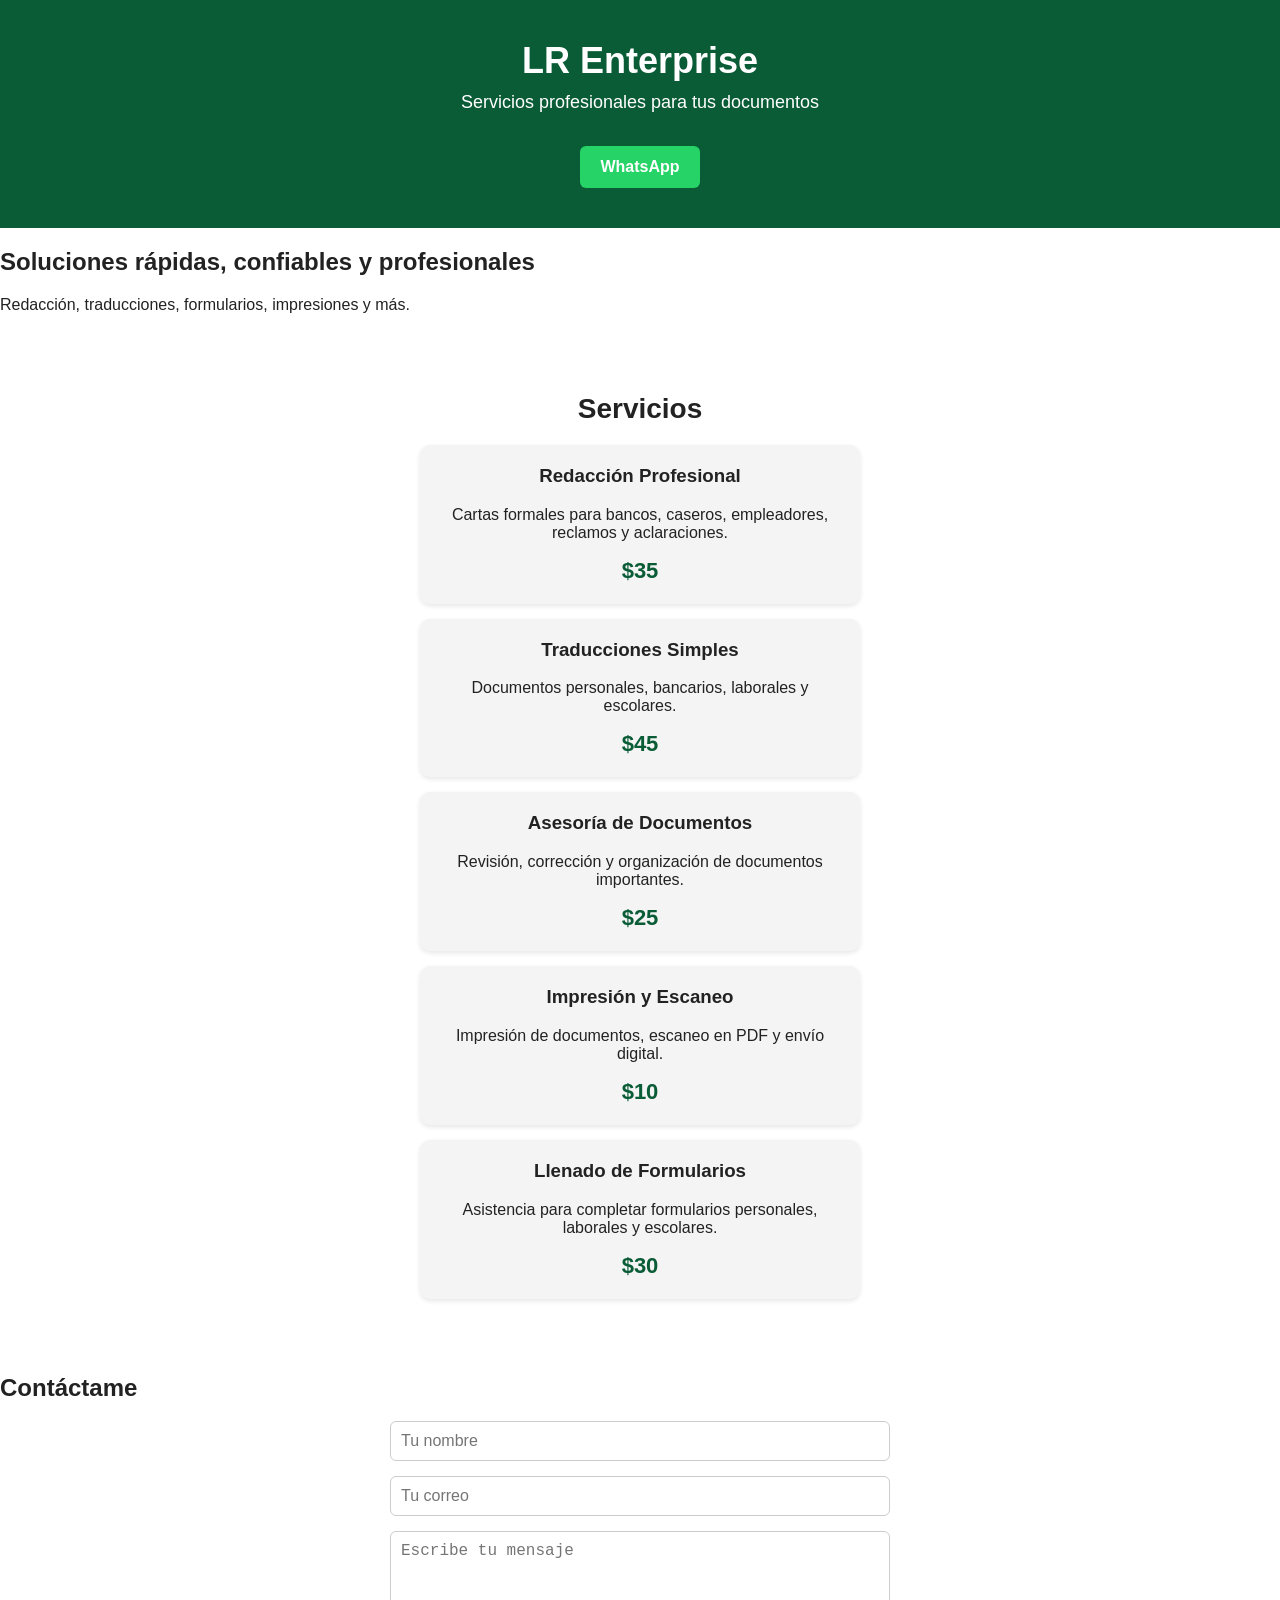
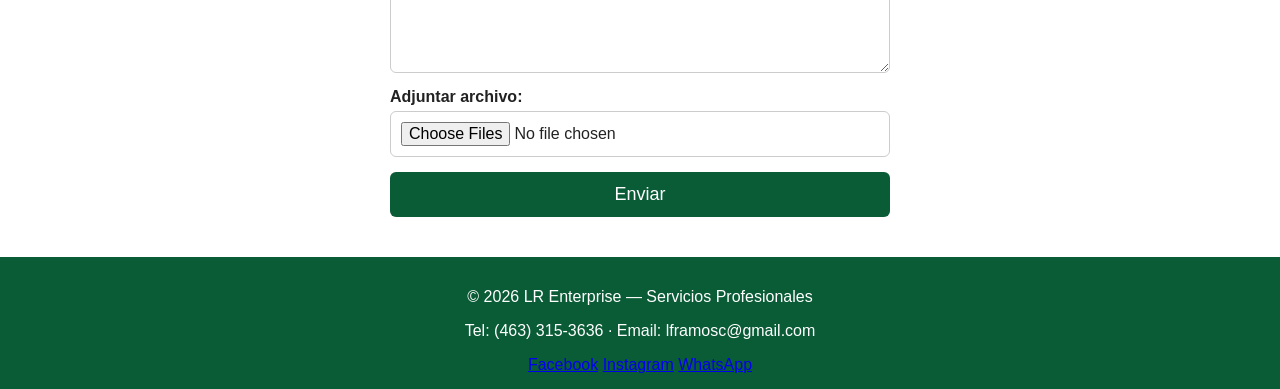
<file: index.html>
<!DOCTYPE html>
<html lang="es">
<head>
    <meta charset="UTF-8">
    <meta name="viewport" content="width=device-width, initial-scale=1.0">
    <title>LR Enterprise - Servicios Profesionales</title>
    <link rel="stylesheet" href="style.css">
</head>

<body>

    <!-- HEADER -->
    <header class="header reveal">
        <h1>LR Enterprise</h1>
        <p>Servicios profesionales para tus documentos</p>
        <a href="https://wa.me/14633153636" class="btn-wsp">WhatsApp</a>
    </header>

    <!-- HERO -->
    <section class="hero reveal">
        <h2>Soluciones rápidas, confiables y profesionales</h2>
        <p>Redacción, traducciones, formularios, impresiones y más.</p>
    </section>

    <!-- SERVICIOS -->
    <section class="servicios reveal">
        <h2>Servicios</h2>

        <div class="servicio-card">
            <h3>Redacción Profesional</h3>
            <p>Cartas formales para bancos, caseros, empleadores, reclamos y aclaraciones.</p>
            <span class="precio">$35</span>
        </div>

        <div class="servicio-card">
            <h3>Traducciones Simples</h3>
            <p>Documentos personales, bancarios, laborales y escolares.</p>
            <span class="precio">$45</span>
        </div>

        <div class="servicio-card">
            <h3>Asesoría de Documentos</h3>
            <p>Revisión, corrección y organización de documentos importantes.</p>
            <span class="precio">$25</span>
        </div>

        <div class="servicio-card">
            <h3>Impresión y Escaneo</h3>
            <p>Impresión de documentos, escaneo en PDF y envío digital.</p>
            <span class="precio">$10</span>
        </div>

        <div class="servicio-card">
            <h3>Llenado de Formularios</h3>
            <p>Asistencia para completar formularios personales, laborales y escolares.</p>
            <span class="precio">$30</span>
        </div>
    </section>

    <!-- FORMULARIO -->
    <section class="form-section reveal">
        <h2>Contáctame</h2>
        <form action="https://formsubmit.co/lframosc@gmail.com" method="POST" enctype="multipart/form-data">

    <!-- Campos visibles -->
    <input type="text" name="nombre" placeholder="Tu nombre" required>
    <input type="email" name="email" placeholder="Tu correo" required>
    <textarea name="mensaje" placeholder="Escribe tu mensaje" required></textarea>

    <label>Adjuntar archivo:</label>
    <input type="file" name="attachment" multiple>

    <button type="submit">Enviar</button>

    <!-- Configuraciones ocultas -->
    <input type="hidden" name="_next" value="https://lr-enterprise-landing-2.onrender.com/gracias.html">
    <input type="hidden" name="_captcha" value="false">
    <input type="hidden" name="_subject" value="Nuevo cliente LR Enterprise">
</form>

    </section>

    <!-- FOOTER -->
    <footer class="footer reveal">
        <p>© 2026 LR Enterprise — Servicios Profesionales</p>
        <p>Tel: (463) 315-3636 · Email: lframosc@gmail.com</p>

        <div class="social">
            <a href="#">Facebook</a>
            <a href="#">Instagram</a>
            <a href="#">WhatsApp</a>
        </div>
    </footer>

    <!-- SCROLL REVEAL -->
    <script>
        const reveals = document.querySelectorAll('.reveal');
        const revealOnScroll = () => {
            reveals.forEach(el => {
                const top = el.getBoundingClientRect().top;
                if (top < window.innerHeight - 100) {
                    el.classList.add('visible');
                }
            });
        };
        window.addEventListener('scroll', revealOnScroll);
        revealOnScroll();
    </script>

</body>
</html>
</file>
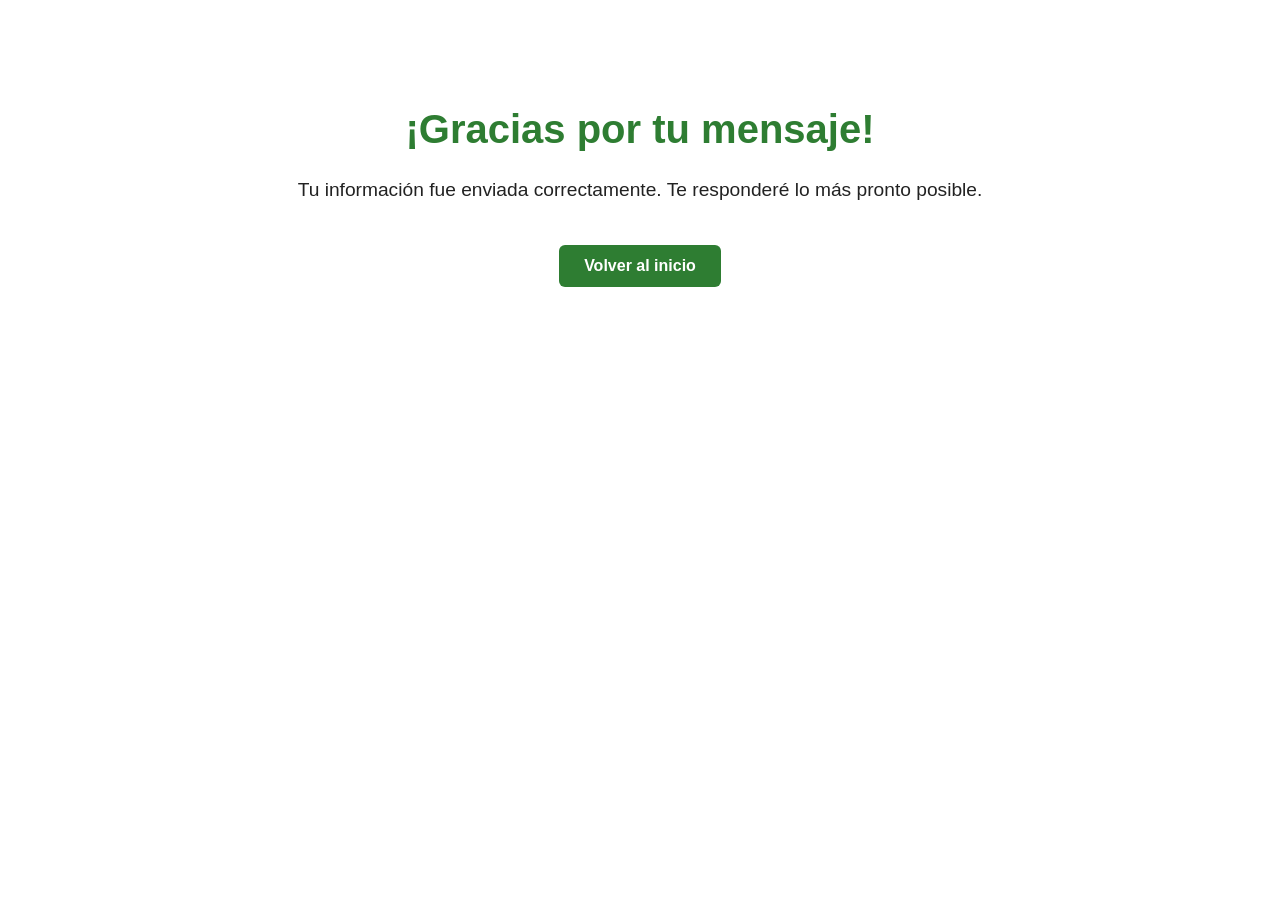
<file: gracias.html>
<!DOCTYPE html>
<html lang="es">
<head>
    <meta charset="UTF-8">
    <meta name="viewport" content="width=device-width, initial-scale=1.0">
    <title>Gracias - LR Enterprise</title>
    <link rel="stylesheet" href="style.css">
    <style>
        .gracias-container {
            text-align: center;
            padding: 80px 20px;
        }
        .gracias-container h1 {
            font-size: 2.5rem;
            color: #2e7d32;
        }
        .gracias-container p {
            font-size: 1.2rem;
            margin-top: 10px;
        }
        .btn-volver {
            display: inline-block;
            margin-top: 25px;
            padding: 12px 25px;
            background: #2e7d32;
            color: white;
            text-decoration: none;
            border-radius: 6px;
            font-weight: bold;
        }
        .btn-volver:hover {
            background: #1b5e20;
        }
    </style>
</head>

<body>

    <div class="gracias-container">
        <h1>¡Gracias por tu mensaje!</h1>
        <p>Tu información fue enviada correctamente.  
        Te responderé lo más pronto posible.</p>

        <a href="https://lr-enterprise-landing-2.onrender.com" class="btn-volver">
            Volver al inicio
        </a>
    </div>

</body>
</html>
</file>
<file: style.css>
/* GENERAL */
body {
    margin: 0;
    font-family: Arial, sans-serif;
    background: #ffffff;
    color: #222;
}

/* HEADER */
header {
    background: #0a5c36;
    color: white;
    text-align: center;
    padding: 40px 20px;
}

header h1 {
    margin: 0;
    font-size: 36px;
}

header p {
    margin-top: 10px;
    font-size: 18px;
}

.btn-wsp {
    display: inline-block;
    margin-top: 15px;
    background: #25d366;
    color: white;
    padding: 12px 20px;
    border-radius: 6px;
    text-decoration: none;
    font-weight: bold;
}

.btn-wsp:hover {
    background: #1ebe5d;
}

/* SERVICIOS */
.servicios {
    padding: 40px 20px;
    text-align: center;
}

.servicios h2 {
    font-size: 28px;
    margin-bottom: 20px;
}

.servicio-card {
    background: #f4f4f4;
    padding: 20px;
    margin: 15px auto;
    max-width: 400px;
    border-radius: 10px;
    box-shadow: 0px 2px 5px rgba(0,0,0,0.1);
}

.servicio-card h3 {
    margin-top: 0;
}

.precio {
    display: block;
    margin-top: 10px;
    font-size: 22px;
    font-weight: bold;
    color: #0a5c36;
}

/* FORMULARIO */
.formulario {
    padding: 40px 20px;
    background: #e8f5ee;
}

.formulario h2 {
    text-align: center;
    margin-bottom: 20px;
}

form {
    max-width: 500px;
    margin: auto;
    display: flex;
    flex-direction: column;
}

label {
    font-weight: bold;
    margin-bottom: 5px;
}

input, textarea {
    padding: 10px;
    margin-bottom: 15px;
    border-radius: 6px;
    border: 1px solid #ccc;
    font-size: 16px;
}

textarea {
    height: 120px;
}

button {
    background: #0a5c36;
    color: white;
    padding: 12px;
    border: none;
    border-radius: 6px;
    cursor: pointer;
    font-size: 18px;
}

button:hover {
    background: #084a2c;
}

/* CONTACTO */
.contacto {
    text-align: center;
    padding: 40px 20px;
}

.contacto h2 {
    font-size: 28px;
}

.contacto p {
    font-size: 18px;
    margin: 8px 0;
}

.social-icons {
    margin-top: 20px;
}

.social-icons img {
    width: 40px;
    margin: 10px;
    transition: 0.2s;
}

.social-icons img:hover {
    transform: scale(1.15);
}

/* FOOTER */
footer {
    background: #0a5c36;
    color: white;
    text-align: center;
    padding: 15px;
    margin-top: 40px;
}
</file>
